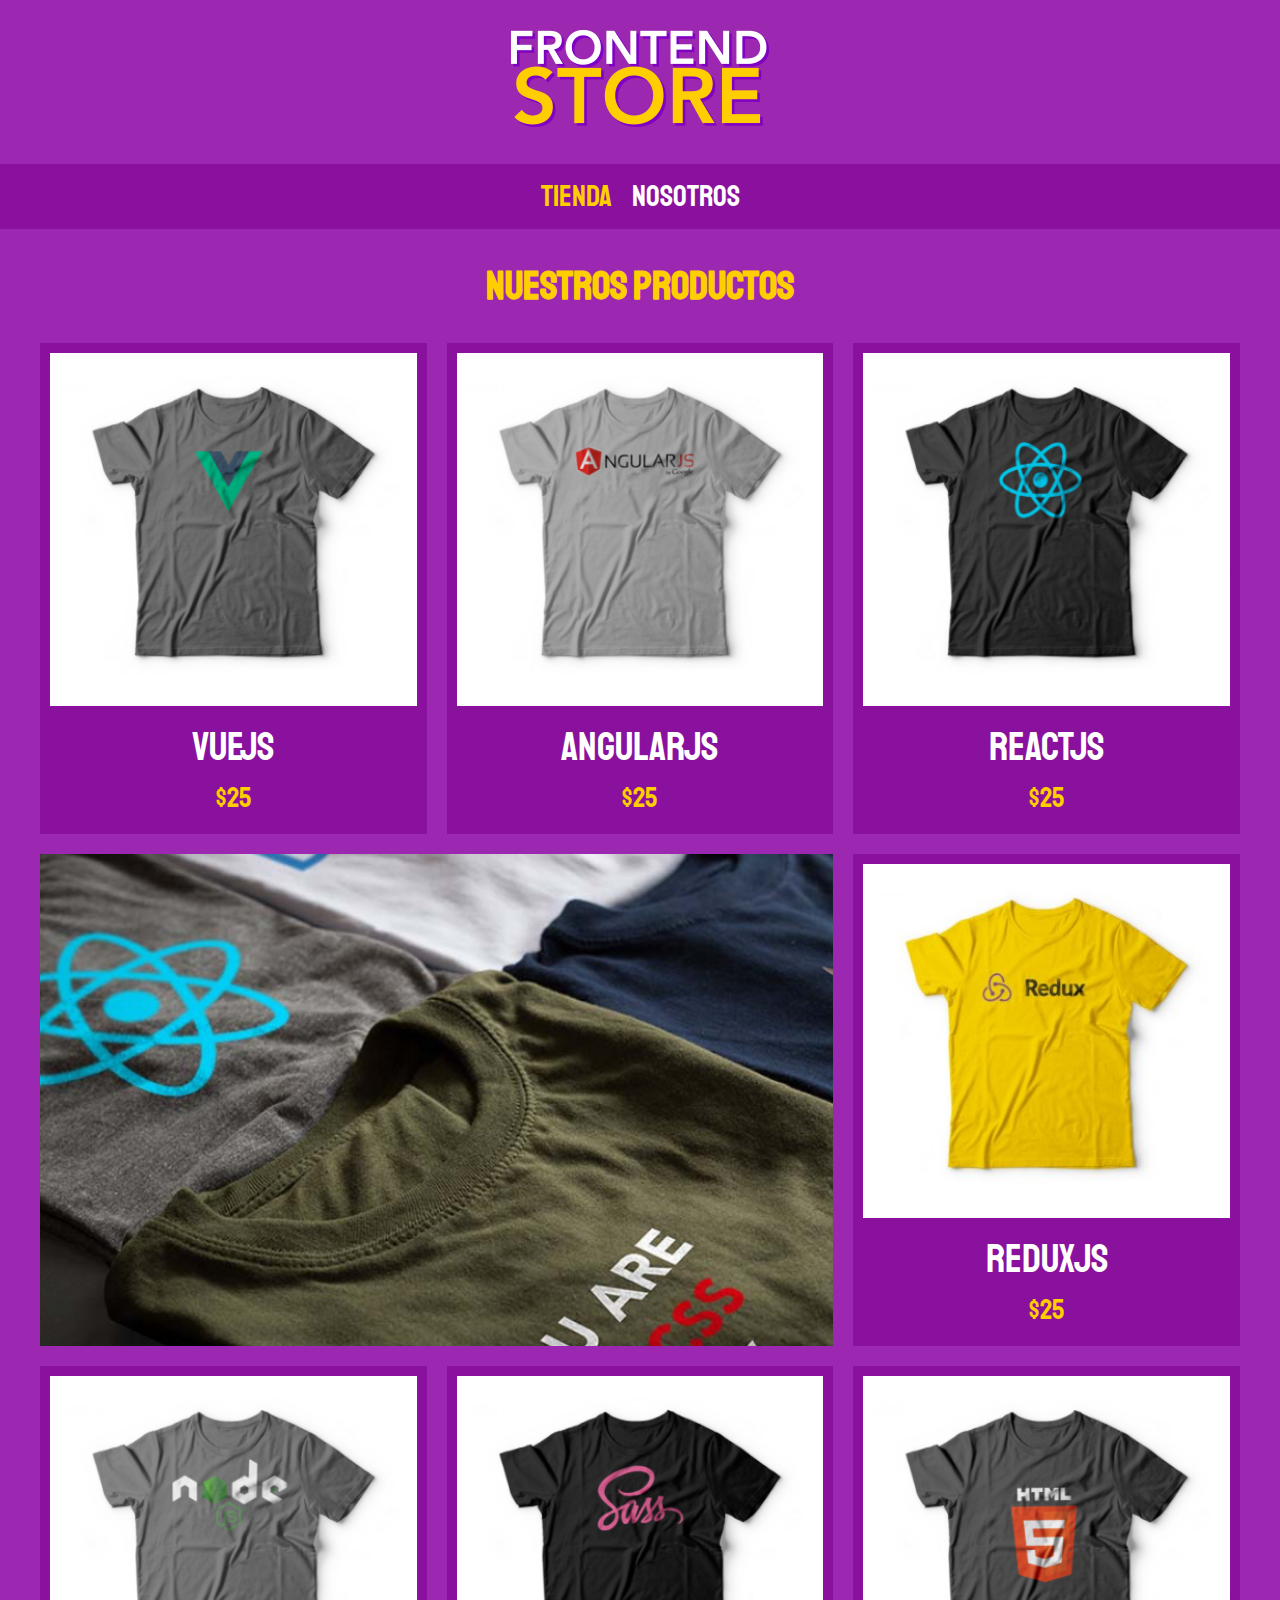
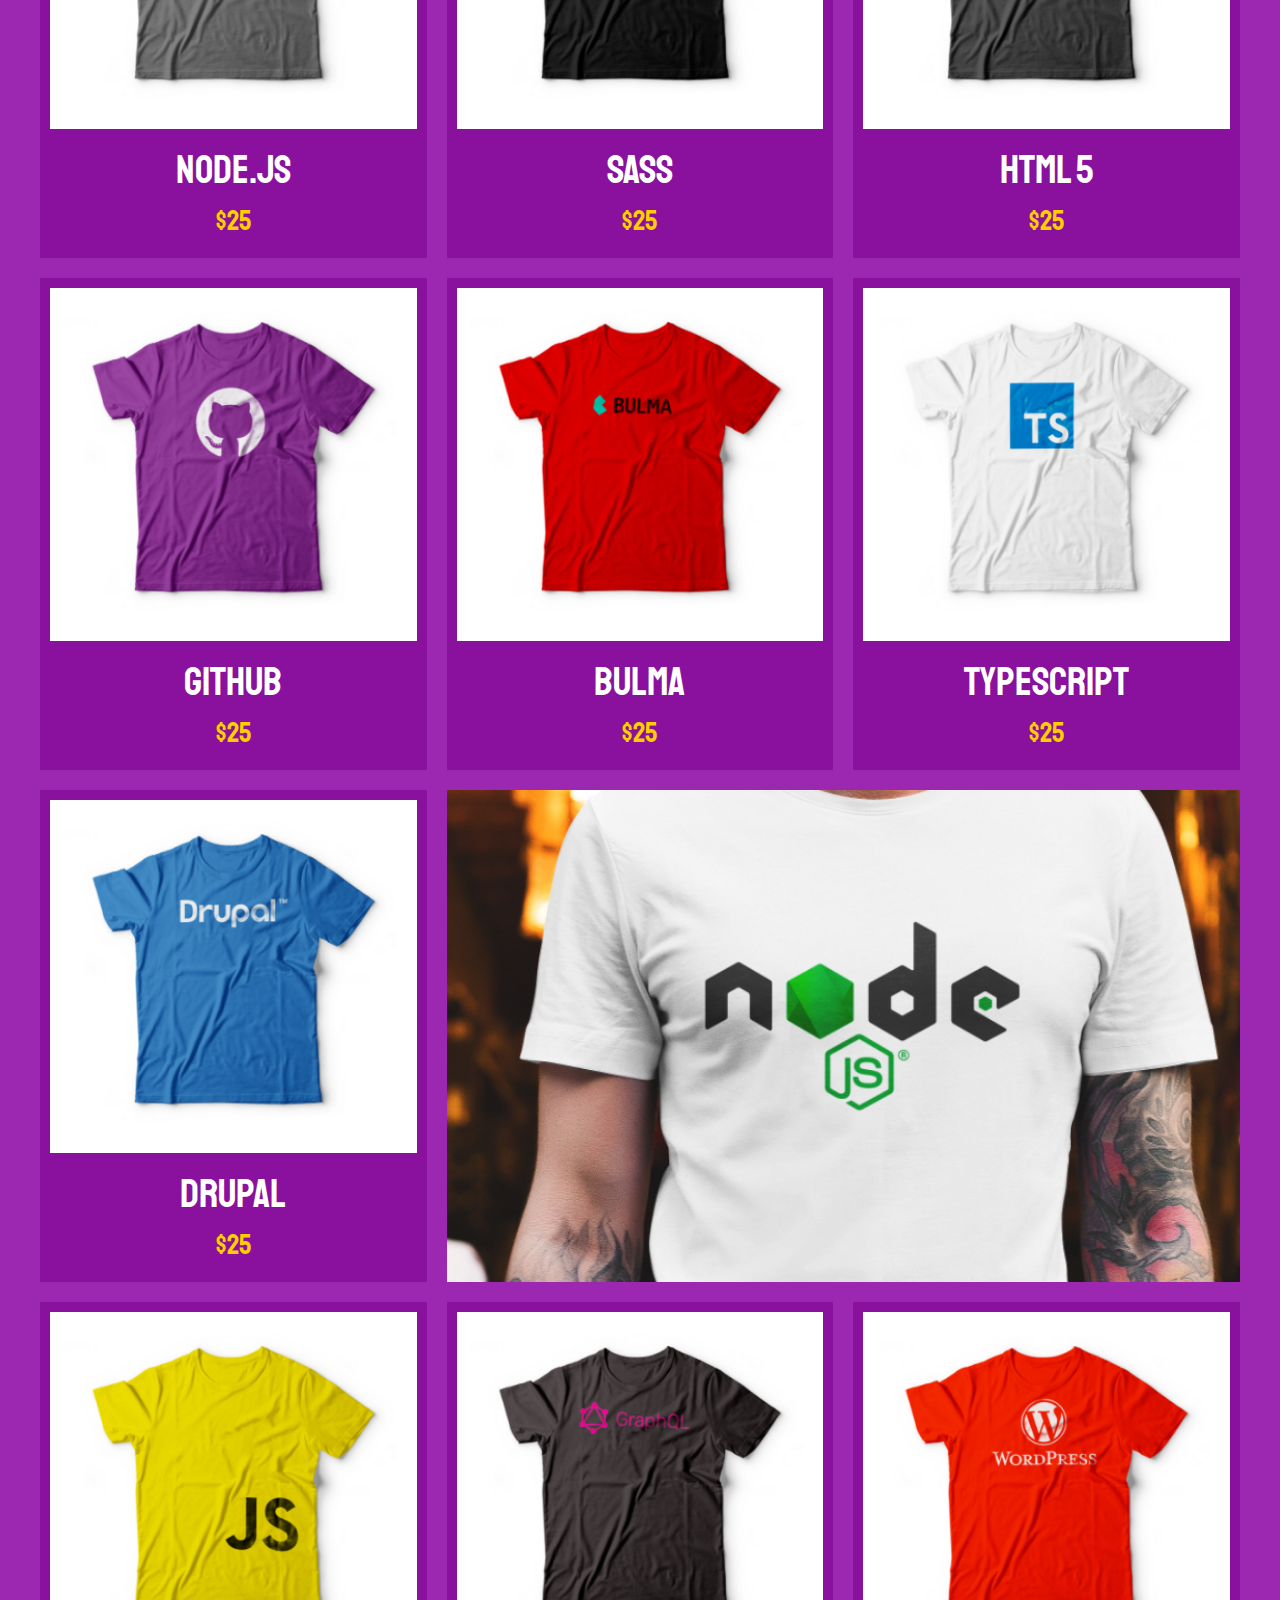
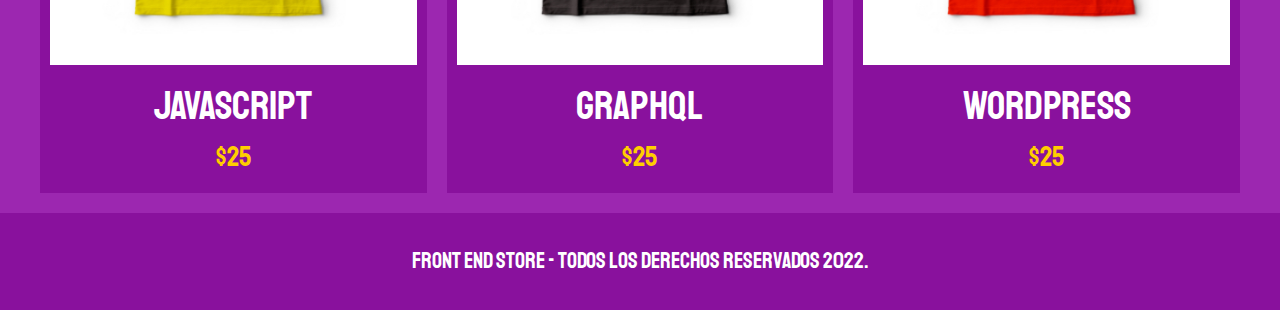
<file: index.html>
<!DOCTYPE html>
<html lang="en">

<head>
  <meta charset="UTF-8" />
  <meta http-equiv="X-UA-Compatible" content="IE=edge" />
  <meta name="viewport" content="width=device-width, initial-scale=1.0" />
  <title>FrontEnd Store</title>
  <link rel="stylesheet" href="./css/normalize.css" />
  <link rel="preconnect" href="https://fonts.googleapis.com" />
  <link rel="preconnect" href="https://fonts.gstatic.com" crossorigin />
  <link href="https://fonts.googleapis.com/css2?family=Staatliches&display=swap" rel="stylesheet" />
  <link rel="stylesheet" href="./css/styles.css   " />
</head>

<body>
  <header class="header">
    <a href="index.html">
      <img class="header__logo" src="./img/logo.png" alt="Logo de la tienda">
    </a>
  </header>

  <nav class="navegacion">
    <a class="navegacion__enlace navegacion__enlace--activo" href="index.html">Tienda</a>
    <a class="navegacion__enlace" href="nosotros.html">Nosotros</a>
  </nav>

  <main class="contenedor">
    <h1>Nuestros productos</h1>

    <div class="grid">
      <div class="producto">
        <a href="producto.html">
          <img class="producto__imagen" src="./img/1.jpg" alt="Imagen playera VUE">
          <div class="producto__informacion">
            <p class="producto__nombre">VueJS</p>
            <p class="producto__precio">$25</p>
          </div>
        </a>
      </div>
      <div class="producto">
        <a href="producto.html">
          <img class="producto__imagen" src="./img/2.jpg" alt="Imagen playera VUE">
          <div class="producto__informacion">
            <p class="producto__nombre">AngularJS</p>
            <p class="producto__precio">$25</p>
          </div>
        </a>
      </div>
      <div class="producto">
        <a href="producto.html">
          <img class="producto__imagen" src="./img/3.jpg" alt="Imagen playera VUE">
          <div class="producto__informacion">
            <p class="producto__nombre">ReactJS</p>
            <p class="producto__precio">$25</p>
          </div>
        </a>
      </div>
      <div class="producto">
        <a href="producto.html">
          <img class="producto__imagen" src="./img/4.jpg" alt="Imagen playera VUE">
          <div class="producto__informacion">
            <p class="producto__nombre">ReduxJS</p>
            <p class="producto__precio">$25</p>
          </div>
        </a>
      </div>
      <div class="producto">
        <a href="producto.html">
          <img class="producto__imagen" src="./img/5.jpg" alt="Imagen playera VUE">
          <div class="producto__informacion">
            <p class="producto__nombre">Node.js</p>
            <p class="producto__precio">$25</p>
          </div>
        </a>
      </div>
      <div class="producto">
        <a href="producto.html">
          <img class="producto__imagen" src="./img/6.jpg" alt="Imagen playera VUE">
          <div class="producto__informacion">
            <p class="producto__nombre">Sass</p>
            <p class="producto__precio">$25</p>
          </div>
        </a>
      </div>
      <div class="producto">
        <a href="producto.html">
          <img class="producto__imagen" src="./img/7.jpg" alt="Imagen playera VUE">
          <div class="producto__informacion">
            <p class="producto__nombre">HTML 5</p>
            <p class="producto__precio">$25</p>
          </div>
        </a>
      </div>
      <div class="producto">
        <a href="producto.html">
          <img class="producto__imagen" src="./img/8.jpg" alt="Imagen playera VUE">
          <div class="producto__informacion">
            <p class="producto__nombre">GitHub</p>
            <p class="producto__precio">$25</p>
          </div>
        </a>
      </div>
      <div class="producto">
        <a href="producto.html">
          <img class="producto__imagen" src="./img/9.jpg" alt="Imagen playera VUE">
          <div class="producto__informacion">
            <p class="producto__nombre">Bulma</p>
            <p class="producto__precio">$25</p>
          </div>
        </a>
      </div>
      <div class="producto">
        <a href="producto.html">
          <img class="producto__imagen" src="./img/10.jpg" alt="Imagen playera VUE">
          <div class="producto__informacion">
            <p class="producto__nombre">TypeScript</p>
            <p class="producto__precio">$25</p>
          </div>
        </a>
      </div>
      <div class="producto">
        <a href="producto.html">
          <img class="producto__imagen" src="./img/11.jpg" alt="Imagen playera VUE">
          <div class="producto__informacion">
            <p class="producto__nombre">Drupal</p>
            <p class="producto__precio">$25</p>
          </div>
        </a>
      </div>
      <div class="producto">
        <a href="producto.html">
          <img class="producto__imagen" src="./img/12.jpg" alt="Imagen playera VUE">
          <div class="producto__informacion">
            <p class="producto__nombre">JavaScript</p>
            <p class="producto__precio">$25</p>
          </div>
        </a>
      </div>
      <div class="producto">
        <a href="producto.html">
          <img class="producto__imagen" src="./img/13.jpg" alt="Imagen playera VUE">
          <div class="producto__informacion">
            <p class="producto__nombre">GraphQL</p>
            <p class="producto__precio">$25</p>
          </div>
        </a>
      </div>
      <div class="producto">
        <a href="producto.html">
          <img class="producto__imagen" src="./img/14.jpg" alt="Imagen playera VUE">
          <div class="producto__informacion">
            <p class="producto__nombre">WordPress</p>
            <p class="producto__precio">$25</p>
          </div>
        </a>
      </div>

      <div class="grafico grafico__camisas"></div>
      <div class="grafico grafico__node"></div>
    </div>
    </div>
  </main>

  <footer class="footer">
    <p class="footer__texto">Front End Store - Todos los derechos reservados 2022.</p>
  </footer>
</body>

</html>
</file>
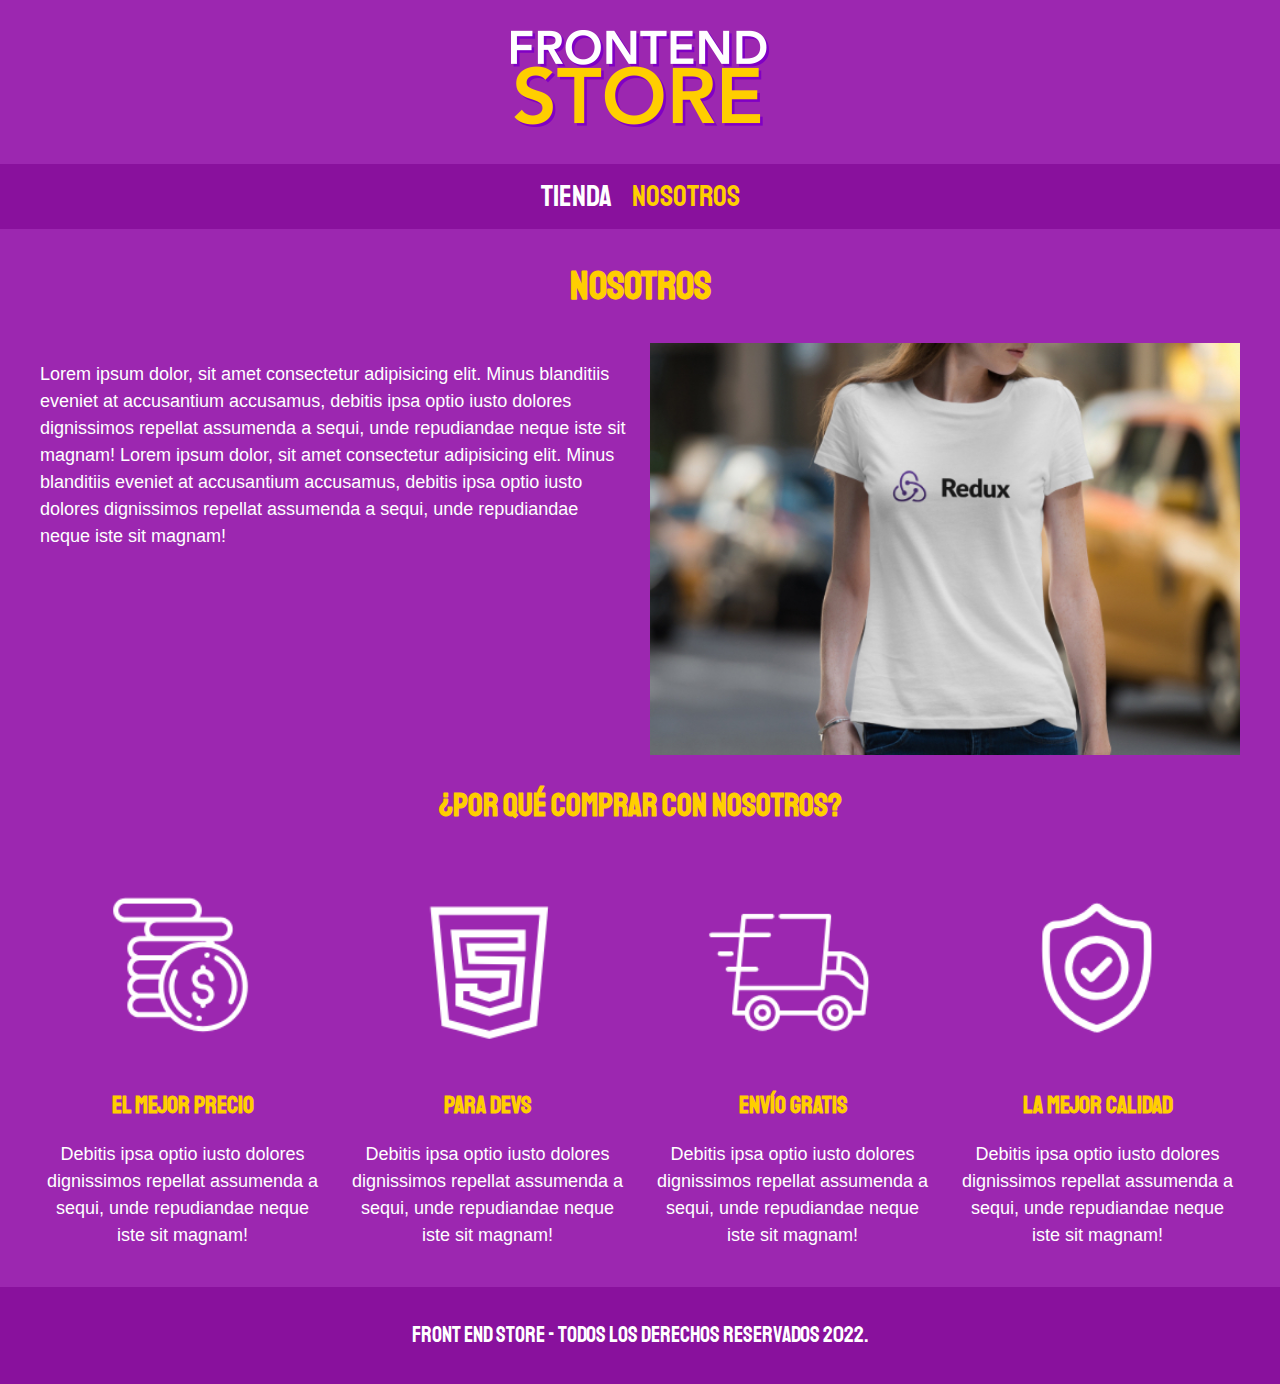
<file: nosotros.html>
<!DOCTYPE html>
<html lang="en">
  <head>
    <meta charset="UTF-8" />
    <meta http-equiv="X-UA-Compatible" content="IE=edge" />
    <meta name="viewport" content="width=device-width, initial-scale=1.0" />
    <title>FrontEnd Store</title>
    <link rel="stylesheet" href="./css/normalize.css" />
    <link rel="preconnect" href="https://fonts.googleapis.com" />
    <link rel="preconnect" href="https://fonts.gstatic.com" crossorigin />
    <link
      href="https://fonts.googleapis.com/css2?family=Staatliches&display=swap"
      rel="stylesheet"
    />
    <link rel="stylesheet" href="./css/styles.css   " />
  </head>
  <body>
    <header class="header">
      <a href="index.html">
        <img
          class="header__logo"
          src="./img/logo.png"
          alt="Logo de la tienda"
        />
      </a>
    </header>

    <nav class="navegacion">
      <a class="navegacion__enlace" href="index.html">Tienda</a>
      <a
        class="navegacion__enlace navegacion__enlace--activo"
        href="nosotros.html"
        >Nosotros</a
      >
    </nav>

    <main class="contenedor">
      <h1>Nosotros</h1>
      <div class="nosotros">
        <div class="nosotros__contenido">
          <p>
            Lorem ipsum dolor, sit amet consectetur adipisicing elit. Minus
            blanditiis eveniet at accusantium accusamus, debitis ipsa optio iusto
            dolores dignissimos repellat assumenda a sequi, unde repudiandae neque
            iste sit magnam!
            Lorem ipsum dolor, sit amet consectetur adipisicing elit. Minus
            blanditiis eveniet at accusantium accusamus, debitis ipsa optio iusto
            dolores dignissimos repellat assumenda a sequi, unde repudiandae neque
            iste sit magnam!
          </p>
        </div>
        <img
          class="nosotros__imagen"
          src="img/nosotros.jpg"
          alt="imagen nosotros"
        />
      </div>
    </main>

    <section class="contenedor comprar">
      <h2 class="comprar__titulo">¿Por qué comprar con nosotros?</h2>

      <div class="bloques">
        <div class="bloque">
          <img  class="bloque__imagen" src="img/icono_1.png" alt="porque comprar">
          <h3 class="bloque__titulo">El mejor precio</h3>
          <p>Debitis ipsa optio iusto
            dolores dignissimos repellat assumenda a sequi, unde repudiandae neque
            iste sit magnam!</p>
        </div>
        <div class="bloque">
          <img  class="bloque__imagen" src="img/icono_2.png" alt="porque comprar">
          <h3 class="bloque__titulo">Para devs</h3>
          <p>Debitis ipsa optio iusto
            dolores dignissimos repellat assumenda a sequi, unde repudiandae neque
            iste sit magnam!</p>
        </div>
        <div class="bloque">
          <img class="bloque__imagen" src="img/icono_3.png" alt="porque comprar">
          <h3 class="bloque__titulo">Envío gratis</h3>
          <p>Debitis ipsa optio iusto
            dolores dignissimos repellat assumenda a sequi, unde repudiandae neque
            iste sit magnam!</p>
        </div>
        <div class="bloque">
          <img class="bloque__imagen" src="img/icono_4.png" alt="porque comprar">
          <h3 class="bloque__titulo">La mejor calidad</h3>
          <p>Debitis ipsa optio iusto
            dolores dignissimos repellat assumenda a sequi, unde repudiandae neque
            iste sit magnam!</p>
        </div>
      </div>
    </section>

    <footer class="footer">
      <p class="footer__texto">
        Front End Store - Todos los derechos reservados 2022.
      </p>
    </footer>
  </body>
</html>
</file>
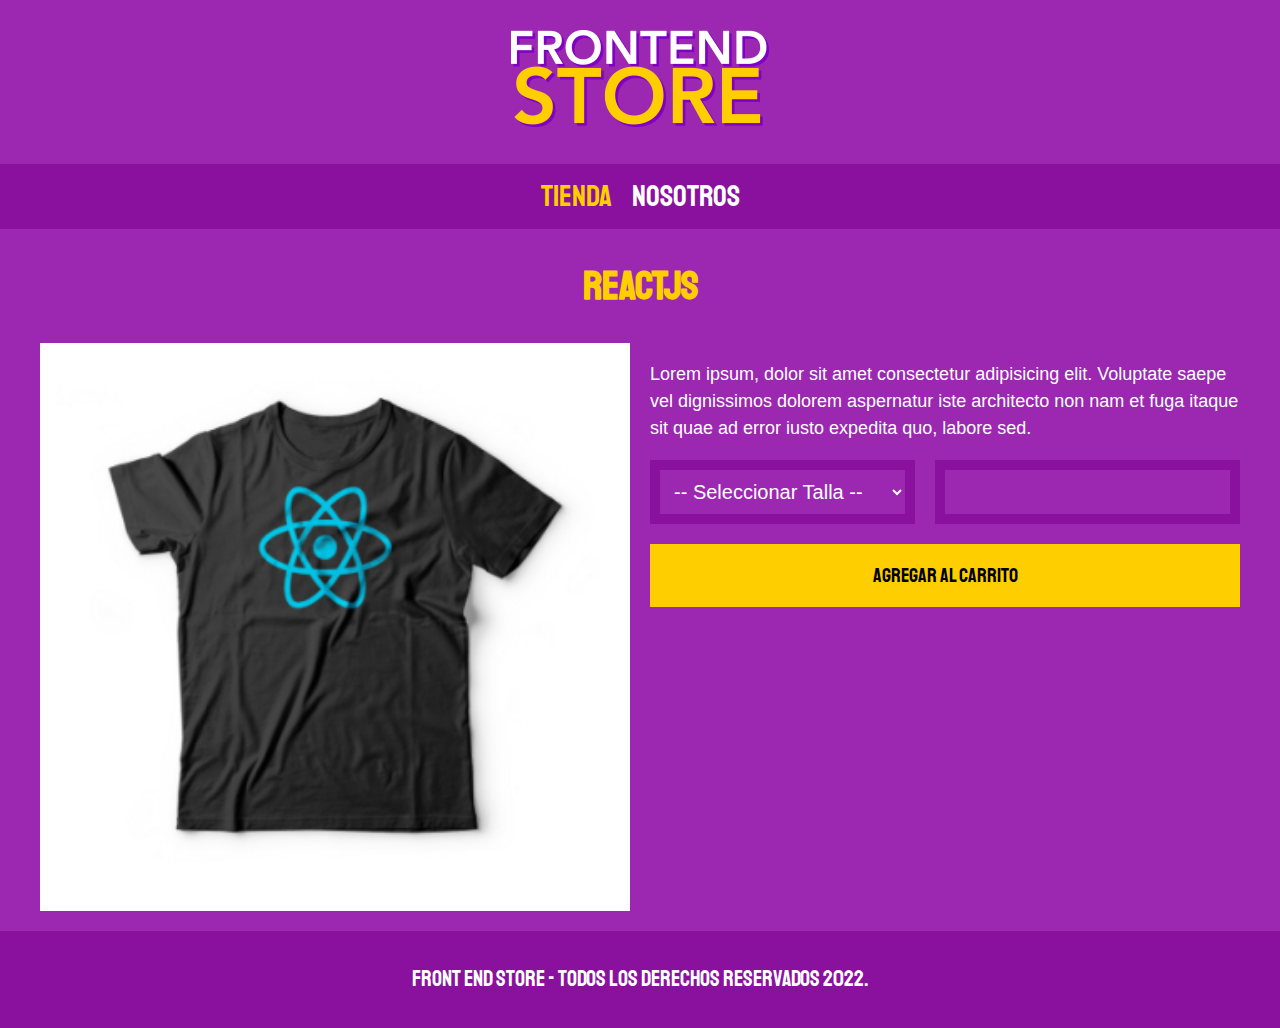
<file: producto.html>
<!DOCTYPE html>
<html lang="en">
  <head>
    <meta charset="UTF-8" />
    <meta http-equiv="X-UA-Compatible" content="IE=edge" />
    <meta name="viewport" content="width=device-width, initial-scale=1.0" />
    <title>FrontEnd Store</title>
    <link rel="stylesheet" href="./css/normalize.css" />
    <link rel="preconnect" href="https://fonts.googleapis.com" />
    <link rel="preconnect" href="https://fonts.gstatic.com" crossorigin />
    <link
      href="https://fonts.googleapis.com/css2?family=Staatliches&display=swap"
      rel="stylesheet"
    />
    <link rel="stylesheet" href="./css/styles.css   " />
  </head>
  <body>
      <header class="header">
          <a href="index.html">
              <img class="header__logo" src="./img/logo.png" alt="Logo de la tienda">
          </a>
      </header>

      <nav class="navegacion">
          <a class="navegacion__enlace navegacion__enlace--activo" href="index.html">Tienda</a>
          <a class="navegacion__enlace" href="nosotros.html">Nosotros</a>
      </nav>

      <main class="contenedor">
          <h1>ReactJS</h1>
          <div class="camisa">
            <img class="camisa__imagen" src="img/3.jpg" alt="Imagen del producto">
            <div class="camisa__contenido">
              <p>Lorem ipsum, dolor sit amet consectetur adipisicing elit. Voluptate saepe vel dignissimos dolorem aspernatur iste architecto non nam et fuga itaque sit quae ad error iusto expedita quo, labore sed.</p>
              <form class="formulario">
                <select class="formulario__campo">
                  <option disabled selected>-- Seleccionar Talla --</option>
                  <option>Chica</option>
                  <option>Mediana</option>
                  <option>Grande</option>
                </select>
                <input class="formulario__campo" type="number" min="1">
                <input class="formulario__submit" type="submit" value="Agregar al Carrito">
              </form>
            </div>
          </div>
      </main>

      <footer class="footer">
          <p class="footer__texto">Front End Store - Todos los derechos reservados 2022.</p>
      </footer>
  </body>
</html>
</file>
<file: css/styles.css>
:root {
  --primario: #9c27b0;
  --primarioOscuro: #89119d;
  --secundario: #ffce00;
  --secundarioOscuro: rgb(233, 187, 2);
  --blanco: #fff;
  --negro: #000;

  --fuentePrincipal: "Staatliches", cursive;
}

html {
  box-sizing: border-box;
  font-size: 62.5%;
}

*,
*:before,
*:after {
  box-sizing: inherit;
}

/* Globales */
body {
    background-color: var(--primario);
    font-size: 1.6rem;
    line-height: 1.5;
}

p {
    font-size: 1.8rem;
    font-family: Arial, Helvetica, sans-serif;
    color: var(--blanco);
}

a {
    text-decoration: none;
}

img {
    width: 100%;
}

.contenedor {
    max-width: 120rem;
    margin: 0 auto;
}

h1, h2, h3 {
    text-align: center;
    color: var(--secundario);
    font-family: var(--fuentePrincipal);
}

h1 {
    font-size: 4rem;
}

h2 {
    font-size: 3.2rem;
}

h3 {
    font-size: 2.4rem;
}

/* Header */
.header {
    display: flex;
    justify-content: center;
}

.header__logo {
    margin: 3rem 0;
}

/* Footer */
.footer {
    background-color: var(--primarioOscuro);
    padding: 1rem 0;
    margin-top: 2rem;
}

.footer__texto {
    text-align: center;
    font-family: var(--fuentePrincipal);
    font-size: 2.2rem;
}

/* Navegación */
.navegacion {
    background-color: var(--primarioOscuro);
    padding: 1rem 0;
    display: flex;
    justify-content: center;
    gap: 2rem;
}

.navegacion__enlace {
    font-family: var(--fuentePrincipal);
    color: var(--blanco);
    font-size: 3rem;
}

.navegacion__enlace--activo,
.navegacion__enlace:hover {
    color: var(--secundario);
}

/* GRID */
.grid {
    display: grid;
    grid-template-columns: repeat(2, 1fr);
    gap: 2rem;
}

@media (min-width: 768px) {
    .grid {
        grid-template-columns: repeat(3, 1fr);
    }
}

/* Producto */
.producto {
    background: var(--primarioOscuro);
    padding: 1rem;
}

.producto__nombre {
    font-size: 4rem;
}

.producto__precio {
    font-size: 2.8rem;
    color: var(--secundario);
}

.producto__nombre,
.producto__precio {
    font-family: var(--fuentePrincipal);
    margin: 1rem 0;
    text-align: center;
    line-height: 1.2;
}

/* Gráficos */

.grafico {
    min-height: 30rem;
    background-repeat: no-repeat;
    background-size: cover;
    grid-column: 1/3;
}

.grafico__camisas {
    grid-row: 2/3;
    background-image: url(../img/grafico1.jpg);
}

.grafico__node {
    background-image: url(../img/grafico2.jpg);
    grid-row: 8/9;
}

@media (min-width: 768px) {
    .grafico__node {
        grid-row: 5/6;
        grid-column: 2/4;
    }   
}

/* Nosotros */
.nosotros {
    display: grid;
    grid-template-rows: repeat(2, auto);
}

@media (min-width: 768px) {
    .nosotros {
        grid-template-columns: repeat(2, 1fr);
        column-gap: 2rem;
    }    
}

.nosotros__imagen {
    grid-row: 1/2;
}

@media (min-width: 768px) {
    .nosotros__imagen {
        grid-column: 2/3;
    }
}

/* bloques */
.bloques {
    display: grid;
    grid-template-columns: repeat(2, 1fr);
    gap: 2rem;
}

@media (min-width: 768px) {
    .bloques {
        grid-template-columns: repeat(4, 1fr);
    }
}

.bloque {
    text-align: center;
}

.bloque__titulo {
    margin: 0;
}

/* Página del producto */
@media (min-width: 768px) {
    .camisa {
        display: grid;
        grid-template-columns: repeat(2, 1fr);
        column-gap: 2rem;
    }
}

.formulario {
    display: grid;
    grid-template-columns: repeat(2, 1fr);
    gap: 2rem;
}

.formulario__campo {
    border: 1rem solid var(--primarioOscuro);
    background-color: transparent;
    color: var(--blanco);
    font-size: 2rem;
    font-family: Arial, Helvetica, sans-serif;
    padding: 1rem;
}

.formulario__submit {
    background-color: var(--secundario);
    border: none;
    font-size: 2rem;
    font-family: var(--fuentePrincipal);
    padding: 2rem;
    transition: background-color .3s ease;
    grid-column: 1/3;
}

.formulario__submit:hover {
    cursor: pointer;
    background-color: var(--secundarioOscuro);
}
</file>
